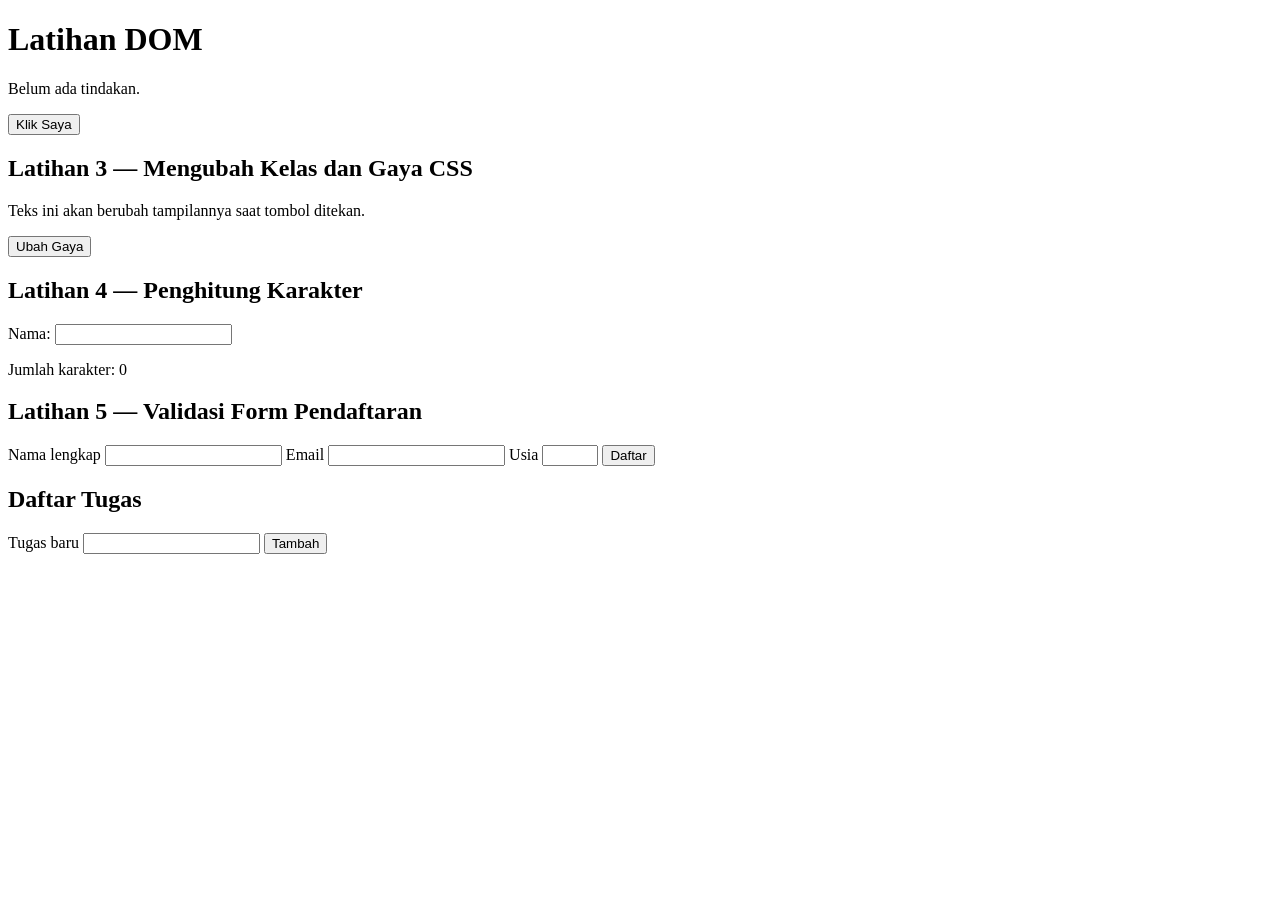
<file: index.html>
<!DOCTYPE html>
<html lang="id">
<head>
 <meta charset="UTF-8">
 <meta name="viewport" content="width=device-width, initial-scale=1.0">
 <title>Praktikum DOM dan Event</title>
 <link rel="stylesheet" href="style.css">
 <script src="script.js" defer></script>
</head>
<body>
 <h1 id="judul">Latihan DOM</h1>
 <p id="pesan">Belum ada tindakan.</p>
 <button id="tombolAksi" type="button">Klik Saya</button>
 
 <h2>Latihan 3 — Mengubah Kelas dan Gaya CSS</h2>
 <p id="teksGaya">Teks ini akan berubah tampilannya saat tombol ditekan.</p>
 <button id="tombolGaya" type="button">Ubah Gaya</button>

 <h2>Latihan 4 — Penghitung Karakter</h2>
 <label for="namaInput">Nama:</label>
 <input type="text" id="namaInput" maxlength="40">
 <p>Jumlah karakter: <span id="jumlahKarakter">0</span></p>

 <h2>Latihan 5 — Validasi Form Pendaftaran</h2>
<form id="formPendaftaran" novalidate>
 <label for="nama">Nama lengkap</label>
 <input id="nama" name="nama" type="text">
 <label for="email">Email</label>
 <input id="email" name="email" type="email">
 <label for="usia">Usia</label>
 <input id="usia" name="usia" type="number" min="17" max="100">
 <button type="submit">Daftar</button>
</form>
<p id="pesanForm" aria-live="polite"></p>

<h2>Daftar Tugas</h2>
<label for="inputTugas">Tugas baru</label>
<input id="inputTugas" type="text">
<button id="tambahTugas" type="button">Tambah</button>
<p id="pesanTugas" aria-live="polite"></p>
<ul id="daftarTugas"></ul>

</body>
</html>
</file>
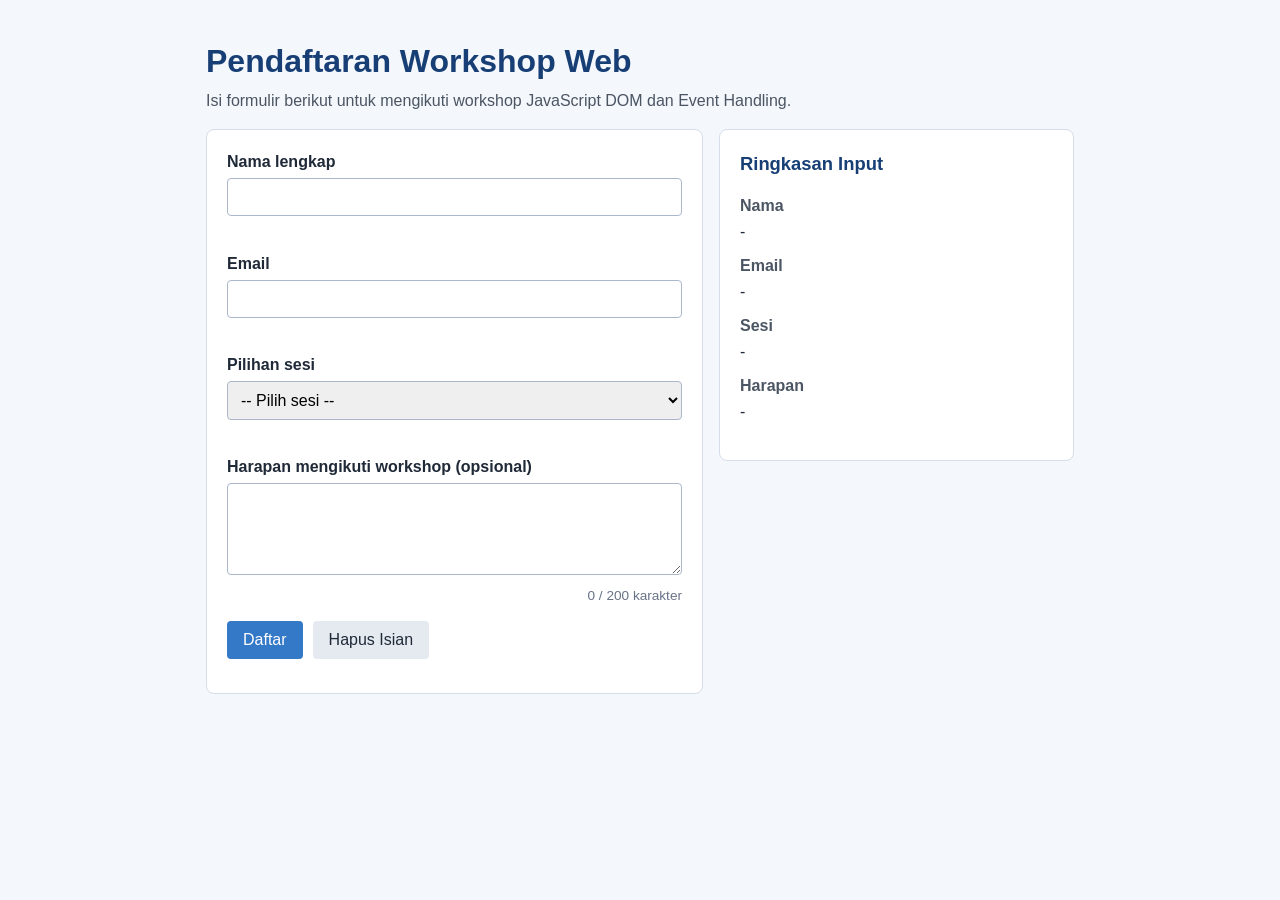
<file: index_project.html>
<!DOCTYPE html>
<html lang="id">
<head>
 <meta charset="UTF-8">
 <meta name="viewport" content="width=device-width, initial-scale=1.0">
 <title>Pendaftaran Workshop Web</title>
 <link rel="stylesheet" href="style_project.css">
 <script src="script_project.js" defer></script>
</head>
<body>
 <main class="container">
  <header>
   <h1>Pendaftaran Workshop Web</h1>
   <p>Isi formulir berikut untuk mengikuti workshop JavaScript DOM dan Event Handling.</p>
  </header>
 
  <div class="layout">
   <form id="formWorkshop" novalidate>
    <div class="field">
     <label for="nama">Nama lengkap</label>
     <input id="nama" name="nama" type="text" autocomplete="name">
     <p class="error" id="errNama" aria-live="polite"></p>
    </div>
 
    <div class="field">
     <label for="email">Email</label>
     <input id="email" name="email" type="email" autocomplete="email">
     <p class="error" id="errEmail" aria-live="polite"></p>
    </div>
 
    <div class="field">
     <label for="sesi">Pilihan sesi</label>
     <select id="sesi" name="sesi">
      <option value="">-- Pilih sesi --</option>
      <option value="pagi">Sesi Pagi — Dasar DOM (09.00–11.00)</option>
      <option value="siang">Sesi Siang — Event Handling (13.00–15.00)</option>
      <option value="sore">Sesi Sore — Validasi Form (15.30–17.00)</option>
     </select>
     <p class="error" id="errSesi" aria-live="polite"></p>
    </div>
 
    <div class="field">
     <label for="catatan">Harapan mengikuti workshop (opsional)</label>
     <textarea id="catatan" name="catatan" rows="4" maxlength="200"></textarea>
     <p class="counter"><span id="hitungCatatan">0</span> / 200 karakter</p>
    </div>
 
    <div class="actions">
     <button type="submit" class="btn-primary">Daftar</button>
     <button type="button" id="tombolReset" class="btn-secondary">Hapus Isian</button>
    </div>
 
    <p id="pesanForm" class="status" aria-live="polite"></p>
   </form>
 
   <aside class="ringkasan" aria-labelledby="judulRingkasan">
    <h2 id="judulRingkasan">Ringkasan Input</h2>
    <dl>
     <dt>Nama</dt><dd id="ringkasanNama">-</dd>
     <dt>Email</dt><dd id="ringkasanEmail">-</dd>
     <dt>Sesi</dt><dd id="ringkasanSesi">-</dd>
     <dt>Harapan</dt><dd id="ringkasanCatatan">-</dd>
    </dl>
   </aside>
  </div>
 </main>
</body>
</html>
</file>
<file: style.css>
.highlight {
  color: #173f75;
  background-color: #e6f1ff;
  border-left: 4px solid #3478c8;
  padding: 12px;
}
.teks-besar { font-size: 1.4rem; }

.selesai span { text-decoration: line-through; color: #687386; }
li { margin-bottom: 8px; }
</file>
<file: style_project.css>
* { box-sizing: border-box; }
 
body {
  font-family: Arial, Helvetica, sans-serif;
  line-height: 1.5;
  color: #1f2937;
  background: #f4f7fb;
  margin: 0;
}
 
.container {
  max-width: 900px;
  margin: 0 auto;
  padding: 16px;
}
 
header h1 { color: #173f75; margin-bottom: 4px; }
header p { margin-top: 0; color: #4b5563; }
 
/* Dua kolom di desktop, satu kolom di mobile */
.layout {
  display: grid;
  grid-template-columns: 1.4fr 1fr;
  gap: 16px;
  align-items: start;
}
 
form, .ringkasan {
  background: #ffffff;
  border: 1px solid #d5deea;
  border-radius: 8px;
  padding: 20px;
}
 
.field { margin-bottom: 14px; }
 
label { display: block; font-weight: bold; margin-bottom: 4px; }
 
input, select, textarea {
  width: 100%;
  padding: 9px;
  border: 1px solid #aab7c9;
  border-radius: 4px;
  font-size: 1rem;
  font-family: inherit;
}
 
input:focus, select:focus, textarea:focus {
  outline: 2px solid #3478c8;
  outline-offset: 1px;
}
 
/* Kondisi tidak valid */
.invalid { border-color: #c0392b; background: #fff5f4; }
.error { color: #c0392b; font-size: 0.9rem; margin: 4px 0 0; min-height: 1.2em; }
 
.counter { text-align: right; font-size: 0.85rem; color: #687386; margin: 4px 0 0; }
 
.actions { display: flex; gap: 10px; flex-wrap: wrap; }
 
button {
  padding: 10px 16px;
  border: 0;
  border-radius: 4px;
  font-size: 1rem;
  cursor: pointer;
}
.btn-primary { background: #3478c8; color: #ffffff; }
.btn-primary:hover { background: #2a62a5; }
.btn-secondary { background: #e5e9f0; color: #1f2937; }
.btn-secondary:hover { background: #d3d9e3; }
 
/* Pesan status */
.status { margin: 14px 0 0; font-weight: bold; }
.status.sukses { color: #1e7b45; background: #e8f6ee; padding: 10px; border-radius: 4px; }
.status.gagal { color: #c0392b; background: #fdecea; padding: 10px; border-radius: 4px; }
 
/* Ringkasan */
.ringkasan h2 { margin-top: 0; font-size: 1.15rem; color: #173f75; }
.ringkasan dt { font-weight: bold; margin-top: 10px; color: #4b5563; }
.ringkasan dd { margin: 2px 0 0; overflow-wrap: anywhere; }
 
@media (max-width: 700px) {
  .layout { grid-template-columns: 1fr; }
  .actions button { flex: 1; }
}
</file>
